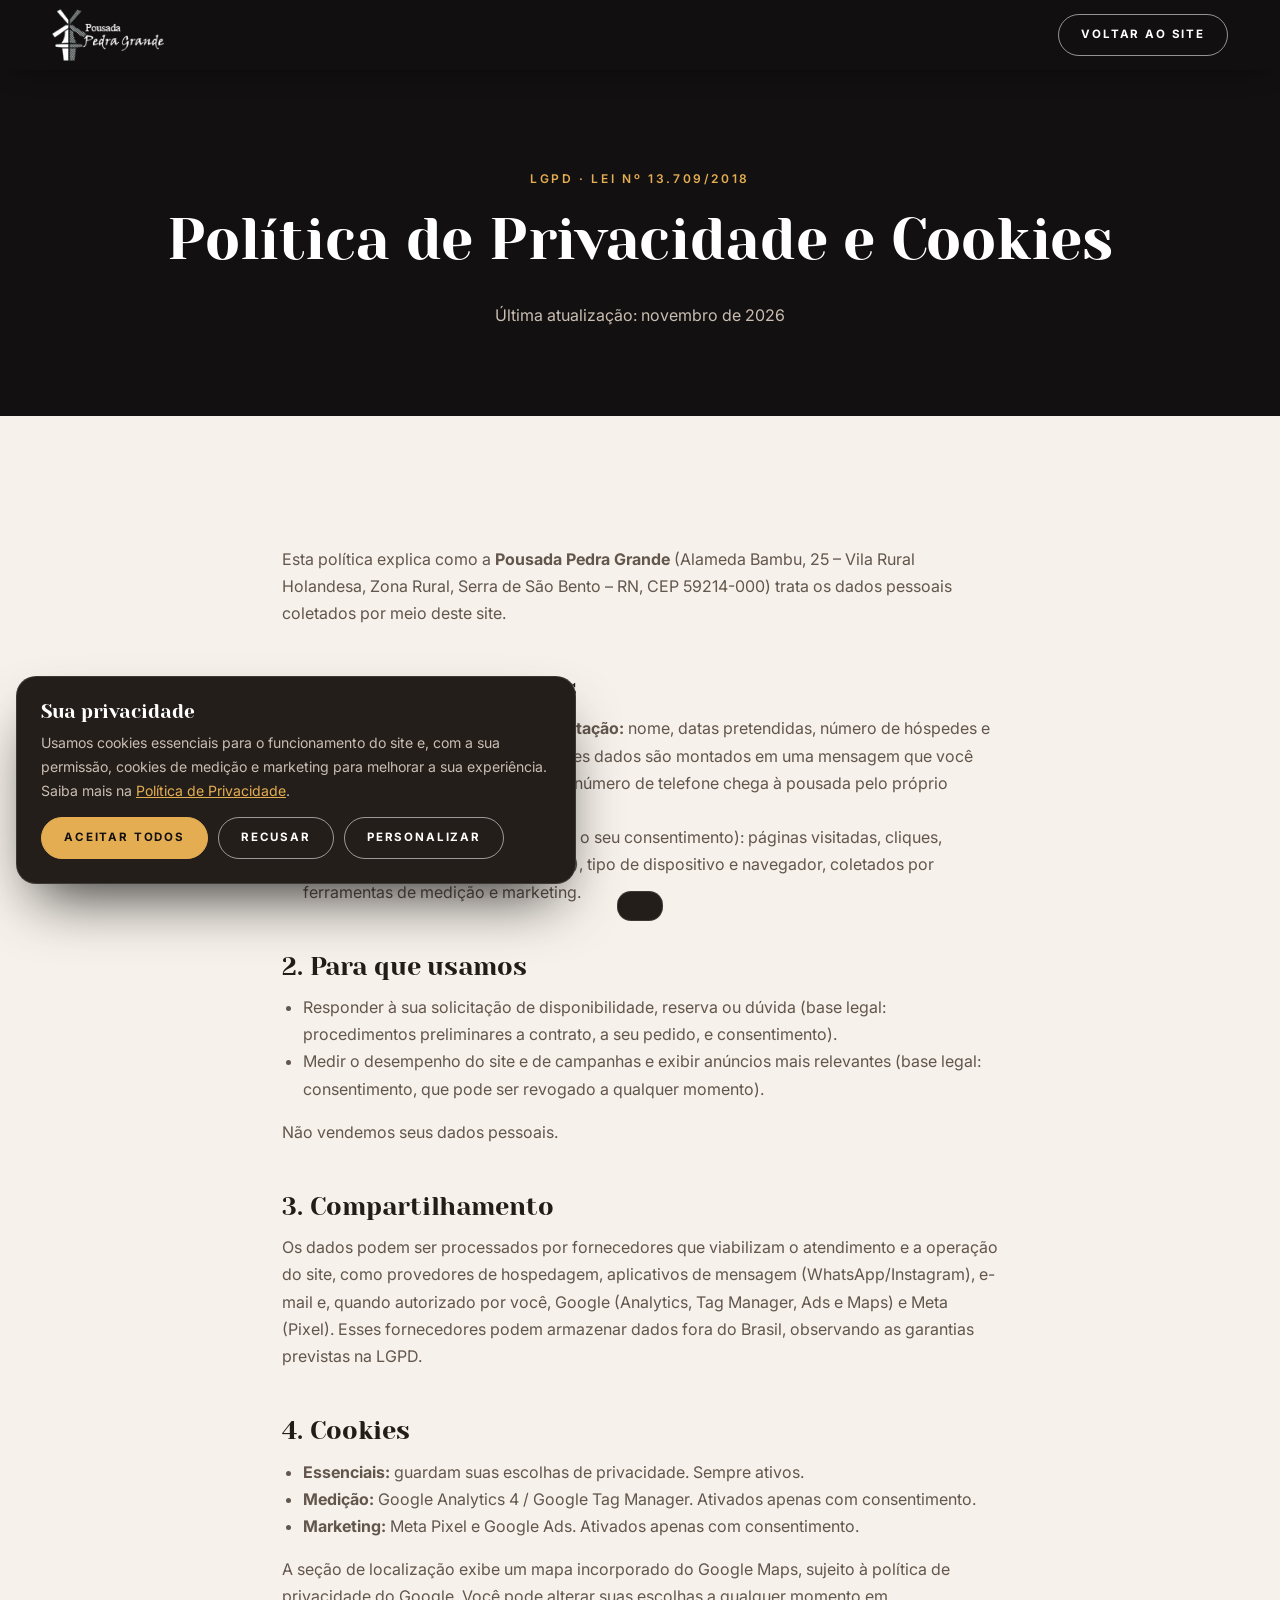
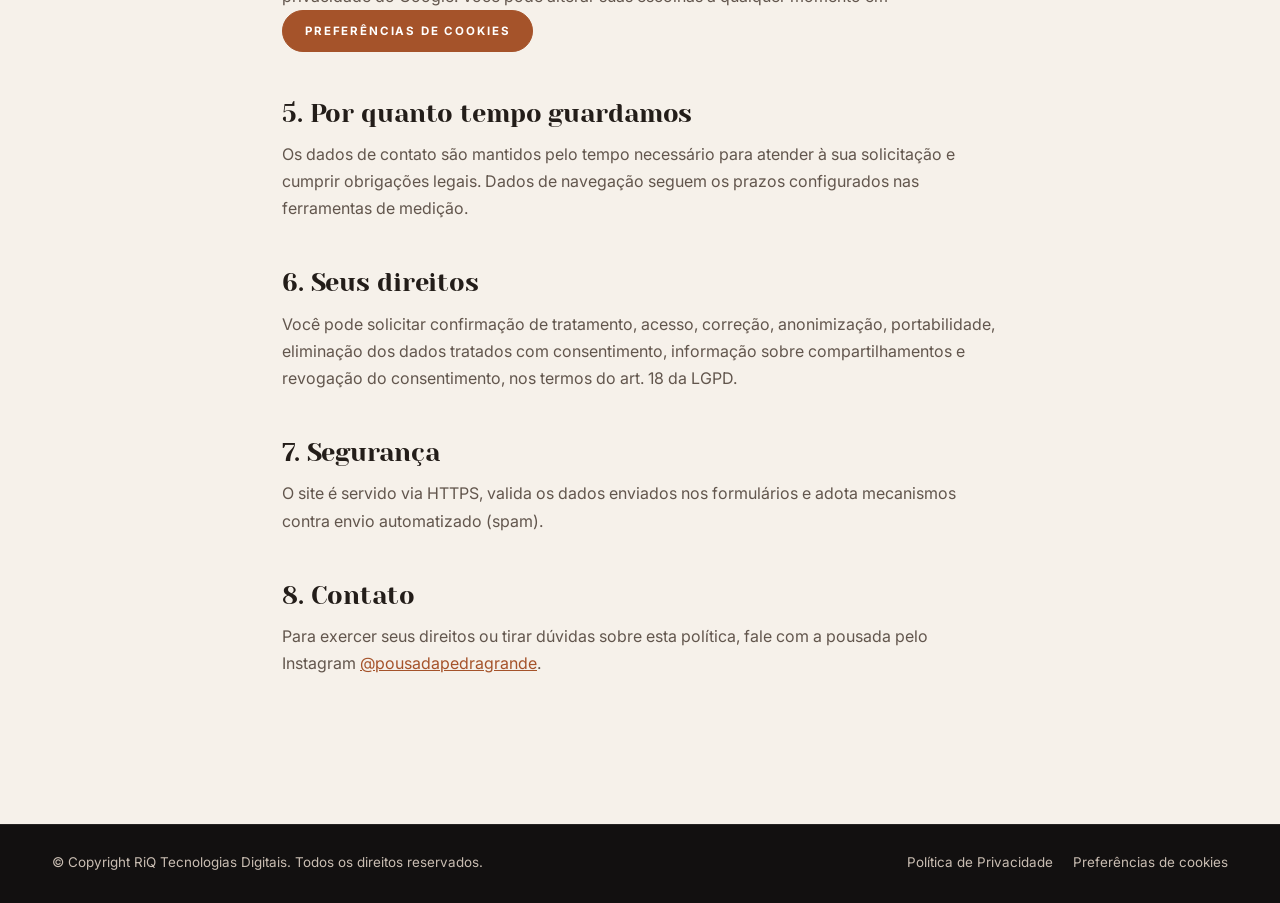
<file: politica-de-privacidade.html>
<!DOCTYPE html>
<html lang="pt-BR">
<head>
  <meta charset="utf-8">
  <meta name="viewport" content="width=device-width, initial-scale=1">
  <meta name="theme-color" content="#121010">
  <link rel="icon" type="image/png" sizes="32x32" href="favicon-32.png">
  <link rel="apple-touch-icon" href="icon-180.png">
  <link rel="preconnect" href="https://fonts.googleapis.com">
  <link rel="preconnect" href="https://fonts.gstatic.com" crossorigin>
  <link rel="stylesheet" href="https://fonts.googleapis.com/css2?family=Inter:wght@400;500;600;700&family=Yeseva+One&display=swap">
  <link rel="stylesheet" href="assets/css/style.css">
  <script>
    window.dataLayer = window.dataLayer || [];
    function gtag(){dataLayer.push(arguments);}
    gtag('consent', 'default', { ad_storage: 'denied', ad_user_data: 'denied', ad_personalization: 'denied', analytics_storage: 'denied', functionality_storage: 'granted', security_storage: 'granted', wait_for_update: 500 });
  </script>
  <script src="assets/js/config.js"></script>
  <title>Política de Privacidade e Cookies | Pousada Pedra Grande</title>
  <meta name="description" content="Saiba como a Pousada Pedra Grande trata os dados pessoais enviados pelo site e como gerenciar os cookies, em conformidade com a LGPD.">
  <link rel="canonical" href="https://pousadapedragrandern.com.br/politica-de-privacidade.html">
</head>
<body>
  <a class="skip-link" href="#conteudo">Pular para o conteúdo</a>
  <header class="site-header is-scrolled">
    <div class="container header-inner">
      <a class="brand" href="index.html"><img src="assets/img/logo-moinho.png" width="134" height="63" alt="Pousada Pedra Grande"></a>
      <a class="btn btn-line btn-sm" href="index.html" style="display:inline-flex">Voltar ao site</a>
    </div>
  </header>
  <main id="conteudo">
    <div class="page-hero">
      <div class="container">
        <span class="subtitle" style="color:var(--amber)">LGPD · Lei nº 13.709/2018</span>
        <h1 class="title-lg">Política de Privacidade e Cookies</h1>
        <p class="text-soft">Última atualização: novembro de 2026</p>
      </div>
    </div>
    <section class="section-light">
      <div class="container prose">
        <p>Esta política explica como a <strong>Pousada Pedra Grande</strong> (Alameda Bambu, 25 – Vila Rural Holandesa, Zona Rural, Serra de São Bento – RN, CEP 59214-000) trata os dados pessoais coletados por meio deste site.</p>

        <h2>1. Dados que coletamos</h2>
        <ul>
          <li><strong>Formulário de contato e barra de cotação:</strong> nome, datas pretendidas, número de hóspedes e a mensagem que você escrever. Esses dados são montados em uma mensagem que você mesmo envia pelo WhatsApp; o seu número de telefone chega à pousada pelo próprio WhatsApp.</li>
          <li><strong>Dados de navegação</strong> (somente com o seu consentimento): páginas visitadas, cliques, origem do acesso (parâmetros UTM), tipo de dispositivo e navegador, coletados por ferramentas de medição e marketing.</li>
        </ul>

        <h2>2. Para que usamos</h2>
        <ul>
          <li>Responder à sua solicitação de disponibilidade, reserva ou dúvida (base legal: procedimentos preliminares a contrato, a seu pedido, e consentimento).</li>
          <li>Medir o desempenho do site e de campanhas e exibir anúncios mais relevantes (base legal: consentimento, que pode ser revogado a qualquer momento).</li>
        </ul>
        <p>Não vendemos seus dados pessoais.</p>

        <h2>3. Compartilhamento</h2>
        <p>Os dados podem ser processados por fornecedores que viabilizam o atendimento e a operação do site, como provedores de hospedagem, aplicativos de mensagem (WhatsApp/Instagram), e-mail e, quando autorizado por você, Google (Analytics, Tag Manager, Ads e Maps) e Meta (Pixel). Esses fornecedores podem armazenar dados fora do Brasil, observando as garantias previstas na LGPD.</p>

        <h2>4. Cookies</h2>
        <ul>
          <li><strong>Essenciais:</strong> guardam suas escolhas de privacidade. Sempre ativos.</li>
          <li><strong>Medição:</strong> Google Analytics 4 / Google Tag Manager. Ativados apenas com consentimento.</li>
          <li><strong>Marketing:</strong> Meta Pixel e Google Ads. Ativados apenas com consentimento.</li>
        </ul>
        <p>A seção de localização exibe um mapa incorporado do Google Maps, sujeito à política de privacidade do Google. Você pode alterar suas escolhas a qualquer momento em <button type="button" data-open-cookies class="btn btn-sm" style="vertical-align:middle">Preferências de cookies</button></p>

        <h2>5. Por quanto tempo guardamos</h2>
        <p>Os dados de contato são mantidos pelo tempo necessário para atender à sua solicitação e cumprir obrigações legais. Dados de navegação seguem os prazos configurados nas ferramentas de medição.</p>

        <h2>6. Seus direitos</h2>
        <p>Você pode solicitar confirmação de tratamento, acesso, correção, anonimização, portabilidade, eliminação dos dados tratados com consentimento, informação sobre compartilhamentos e revogação do consentimento, nos termos do art. 18 da LGPD.</p>

        <h2>7. Segurança</h2>
        <p>O site é servido via HTTPS, valida os dados enviados nos formulários e adota mecanismos contra envio automatizado (spam).</p>

        <h2>8. Contato</h2>
        <p>Para exercer seus direitos ou tirar dúvidas sobre esta política, fale com a pousada pelo Instagram <a href="https://www.instagram.com/pousadapedragrande/" target="_blank" rel="noopener">@pousadapedragrande</a>.</p>
      </div>
    </section>
  </main>
  <footer class="site-footer" style="padding-top:0">
    <div class="subfooter" style="margin-top:0">
      <div class="container">
        <span>© Copyright RiQ Tecnologias Digitais. Todos os direitos reservados.</span>
        <nav aria-label="Links legais">
          <a href="politica-de-privacidade.html">Política de Privacidade</a>
          <button type="button" data-open-cookies>Preferências de cookies</button>
        </nav>
      </div>
    </div>
  </footer>
  <div class="toast" role="status" aria-live="polite"></div>

  <!-- Banner de cookies (LGPD) -->
  <div class="cookie" id="cookie" role="dialog" aria-modal="false" aria-labelledby="c-title" hidden>
    <h2 id="c-title">Sua privacidade</h2>
    <p>Usamos cookies essenciais para o funcionamento do site e, com a sua permissão, cookies de medição e marketing para melhorar a sua experiência. Saiba mais na <a href="politica-de-privacidade.html">Política de Privacidade</a>.</p>
    <div class="cookie-prefs">
      <label><input type="checkbox" checked disabled> <span>Essenciais<small>Necessários para o site funcionar.</small></span></label>
      <label><input type="checkbox" id="c-analytics"> <span>Medição<small>Google Analytics 4 / Tag Manager, para entender o uso do site.</small></span></label>
      <label><input type="checkbox" id="c-marketing"> <span>Marketing<small>Meta Pixel e Google Ads, para anúncios mais relevantes.</small></span></label>
    </div>
    <div class="cookie-actions">
      <button class="btn btn-amber btn-sm" type="button" data-cookie="all">Aceitar todos</button>
      <button class="btn btn-line btn-sm" type="button" data-cookie="none">Recusar</button>
      <button class="btn btn-line btn-sm" type="button" data-cookie="prefs">Personalizar</button>
      <button class="btn btn-line btn-sm" type="button" data-cookie="save" hidden>Salvar escolhas</button>
    </div>
  </div>

  <script src="assets/js/consent.js" defer></script>
</body>
</html>
</file>
<file: assets/css/style.css>
/* =========================================================
   Pousada Pedra Grande — estilos
   Estrutura visual inspirada no template Almaris (Safari Resort)
   Desenvolvido por RiQ Tecnologias Digitais
   ========================================================= */

:root {
  --night: #121010;
  --night-2: #1b1714;
  --night-3: #241e1a;
  --wood: #a5532a;          /* madeira / terracota — cor principal */
  --wood-deep: #7c3d1f;
  --wood-rgb: 165, 83, 42;
  --amber: #e5ad52;         /* brilho das luminárias — destaque */
  --stone: #cbaa93;         /* pedra */
  --sand: #f6f1ea;
  --sand-2: #ece3d7;
  --ink: #231d19;
  --muted: #62564d;
  --muted-light: #c9bdb2;
  --white: #fff;

  --title-font: "Yeseva One", Georgia, "Times New Roman", serif;
  --body-font: "Inter", system-ui, -apple-system, "Segoe UI", Roboto, Arial, sans-serif;

  --radius: 30px;
  --ease: cubic-bezier(.22, .61, .36, 1);
  --ease-out: cubic-bezier(.16, 1, .3, 1);
  --container: 1240px;
  --header-h: 84px;
}

*, *::before, *::after { box-sizing: border-box; }
html { scroll-behavior: smooth; -webkit-text-size-adjust: 100%; }
body {
  margin: 0;
  font-family: var(--body-font);
  font-size: 1rem;
  line-height: 1.7;
  color: var(--ink);
  background: var(--night);
  -webkit-font-smoothing: antialiased;
  text-rendering: optimizeLegibility;
}
img, svg { display: block; max-width: 100%; }
img { height: auto; }
a { color: inherit; text-decoration: none; }
button, input, select, textarea { font: inherit; color: inherit; }
h1, h2, h3, h4, h5 {
  font-family: var(--title-font);
  font-weight: 400;
  line-height: 1.15;
  margin: 0 0 .5em;
  letter-spacing: -.005em;
}
p { margin: 0 0 1em; }
ul { margin: 0; padding: 0; list-style: none; }

[hidden] { display: none !important; }
.sr-only {
  position: absolute !important; width: 1px; height: 1px; padding: 0; margin: -1px;
  overflow: hidden; clip: rect(0 0 0 0); white-space: nowrap; border: 0;
}
.skip-link {
  position: fixed; top: -100px; left: 16px; z-index: 9999;
  background: var(--amber); color: var(--night); padding: 12px 20px; border-radius: 8px; font-weight: 600;
  transition: top .2s;
}
.skip-link:focus { top: 16px; }

:focus-visible { outline: 3px solid var(--amber); outline-offset: 3px; border-radius: 4px; }

.container { width: 100%; max-width: var(--container); margin: 0 auto; padding: 0 20px; }
@media (min-width: 768px) { .container { padding: 0 32px; } }

section { position: relative; padding: 96px 0; }
@media (min-width: 992px) { section { padding: 130px 0; } }

.section-dark { background: var(--night); color: var(--white); }
.section-dark-2 { background: var(--night-2); color: var(--white); }
.section-light { background: var(--sand); color: var(--ink); }
.section-wood { background: var(--wood-deep); color: var(--white); }

.subtitle {
  display: inline-block;
  font-family: var(--body-font);
  font-size: .75rem;
  font-weight: 600;
  letter-spacing: .22em;
  text-transform: uppercase;
  margin-bottom: 18px;
}
.section-dark .subtitle, .section-dark-2 .subtitle { color: var(--amber); }
.section-light .subtitle { color: var(--wood); }
.section-wood .subtitle { color: #f6d9a4; }

.title-xl { font-size: clamp(2.6rem, 6.4vw, 5.25rem); }
.title-lg { font-size: clamp(2.1rem, 4.6vw, 3.6rem); }
.title-md { font-size: clamp(1.5rem, 2.6vw, 2rem); }
.lead { font-size: clamp(1.02rem, 1.3vw, 1.15rem); }
.text-soft { color: var(--muted-light); }
.section-light .text-soft { color: var(--muted); }
.center { text-align: center; }
.mx-auto { margin-left: auto; margin-right: auto; }

/* ---------- Botões ---------- */
.btn {
  --bg: var(--wood);
  --fg: var(--white);
  position: relative;
  display: inline-flex; align-items: center; justify-content: center; gap: 10px;
  min-height: 50px;
  padding: 0 30px;
  border-radius: var(--radius);
  border: 1.5px solid var(--bg);
  background: var(--bg);
  color: var(--fg);
  font-size: .78rem; font-weight: 700; letter-spacing: .16em; text-transform: uppercase;
  cursor: pointer;
  overflow: hidden;
  isolation: isolate;
  transition: transform .35s var(--ease-out), box-shadow .35s var(--ease-out), background-color .3s, color .3s, border-color .3s;
  white-space: nowrap;
}
.btn::before { /* brilho que atravessa o botão */
  content: ""; position: absolute; inset: 0; z-index: -1;
  background: linear-gradient(110deg, transparent 30%, rgba(255,255,255,.28) 50%, transparent 70%);
  transform: translateX(-120%);
  transition: transform .8s var(--ease-out);
}
.btn:hover { transform: translateY(-2px); box-shadow: 0 14px 30px -12px rgba(var(--wood-rgb), .75); }
.btn:hover::before { transform: translateX(120%); }
.btn:active { transform: translateY(0) scale(.98); }
.btn svg { width: 18px; height: 18px; flex: none; transition: transform .35s var(--ease-out); }
.btn:hover svg.arrow { transform: translateX(4px); }

.btn-line { --bg: transparent; --fg: var(--white); border-color: rgba(255,255,255,.55); }
.btn-line:hover { background: var(--white); color: var(--night); border-color: var(--white); box-shadow: 0 14px 30px -14px rgba(0,0,0,.6); }
.section-light .btn-line { --fg: var(--ink); border-color: rgba(35,29,25,.35); }
.section-light .btn-line:hover { background: var(--ink); color: var(--white); }
.btn-amber { --bg: var(--amber); --fg: var(--night); }
.btn-amber:hover { box-shadow: 0 14px 30px -12px rgba(229,173,82,.7); }
.btn-sm { min-height: 42px; padding: 0 22px; font-size: .72rem; }
.btn-block { width: 100%; }

.btn-pulse { animation: pulse 2.8s var(--ease) infinite; }
@keyframes pulse {
  0%, 100% { box-shadow: 0 0 0 0 rgba(229,173,82,.55); }
  60% { box-shadow: 0 0 0 14px rgba(229,173,82,0); }
}

.link-arrow {
  display: inline-flex; align-items: center; gap: 8px; font-weight: 600; font-size: .9rem;
  background: linear-gradient(currentColor, currentColor) 0 100% / 0 1px no-repeat;
  transition: background-size .4s var(--ease-out);
}
.link-arrow:hover { background-size: 100% 1px; }

/* ---------- Header ---------- */
.scroll-progress {
  position: fixed; top: 0; left: 0; height: 3px; width: 100%; z-index: 1200;
  background: linear-gradient(90deg, var(--wood), var(--amber));
  transform-origin: 0 50%; transform: scaleX(0);
}
.site-header {
  position: fixed; inset: 0 0 auto 0; z-index: 1100;
  height: var(--header-h);
  color: var(--white);
  transition: background-color .4s, height .4s var(--ease), box-shadow .4s, backdrop-filter .4s;
}
.site-header.is-scrolled {
  --header-h: 70px;
  background: rgba(18, 16, 16, .86);
  backdrop-filter: blur(14px) saturate(1.2);
  -webkit-backdrop-filter: blur(14px) saturate(1.2);
  box-shadow: 0 10px 30px -18px rgba(0,0,0,.8);
}
.header-inner { height: 100%; display: flex; align-items: center; justify-content: space-between; gap: 24px; }
.brand { display: flex; align-items: center; gap: 12px; flex: none; }
.brand img { width: 134px; height: auto; transition: width .4s var(--ease); }
.is-scrolled .brand img { width: 112px; }
.brand-text { display: flex; flex-direction: column; line-height: 1.05; }
.brand-text strong { font-family: var(--title-font); font-weight: 400; font-size: 1.22rem; letter-spacing: .01em; }
.brand-text span { font-size: .6rem; letter-spacing: .3em; text-transform: uppercase; color: var(--muted-light); margin-top: 4px; }

.main-nav ul { display: flex; gap: 6px; }
.main-nav a {
  position: relative; display: block; padding: 10px 12px; white-space: nowrap;
  font-size: .9rem; font-weight: 500; color: rgba(255,255,255,.88);
  transition: color .3s;
}
.main-nav a::after {
  content: ""; position: absolute; left: 12px; right: 12px; bottom: 4px; height: 1.5px;
  background: var(--amber); transform: scaleX(0); transform-origin: right; transition: transform .45s var(--ease-out);
}
.main-nav a:hover, .main-nav a.is-active { color: var(--white); }
.main-nav a:hover::after, .main-nav a.is-active::after { transform: scaleX(1); transform-origin: left; }
.header-cta { display: flex; align-items: center; gap: 12px; }

.menu-toggle {
  display: none; width: 46px; height: 46px; border-radius: 50%;
  border: 1px solid rgba(255,255,255,.35); background: transparent; cursor: pointer; position: relative;
}
.menu-toggle span, .menu-toggle span::before, .menu-toggle span::after {
  position: absolute; left: 50%; top: 50%; width: 18px; height: 1.6px; background: var(--white);
  transform: translate(-50%, -50%); transition: transform .35s var(--ease), opacity .2s; content: "";
}
.menu-toggle span::before { transform: translate(-50%, -7px); }
.menu-toggle span::after { transform: translate(-50%, 5px); }
.menu-open .menu-toggle span { background: transparent; }
.menu-open .menu-toggle span::before { transform: translate(-50%, -1px) rotate(45deg); }
.menu-open .menu-toggle span::after { transform: translate(-50%, -1px) rotate(-45deg); }

@media (max-width: 1100px) {
  .menu-toggle { display: inline-block; }
  .header-cta .btn { display: none; }
  .main-nav {
    position: fixed; inset: 0; z-index: -1;
    background: rgba(18,16,16,.97);
    display: flex; align-items: center; justify-content: center;
    opacity: 0; visibility: hidden; transition: opacity .4s var(--ease), visibility .4s;
  }
  .main-nav ul { flex-direction: column; align-items: center; gap: 4px; }
  .main-nav a { font-family: var(--title-font); font-size: 1.7rem; padding: 8px 16px; opacity: 0; transform: translateY(16px); transition: opacity .5s var(--ease-out), transform .5s var(--ease-out), color .3s; }
  .main-nav a::after { display: none; }
  .menu-open .main-nav { opacity: 1; visibility: visible; }
  .menu-open .main-nav a { opacity: 1; transform: none; }
  .menu-open .main-nav li:nth-child(2) a { transition-delay: .04s; }
  .menu-open .main-nav li:nth-child(3) a { transition-delay: .08s; }
  .menu-open .main-nav li:nth-child(4) a { transition-delay: .12s; }
  .menu-open .main-nav li:nth-child(5) a { transition-delay: .16s; }
  .menu-open .main-nav li:nth-child(6) a { transition-delay: .2s; }
  .menu-open .main-nav li:nth-child(7) a { transition-delay: .24s; }
  .menu-open .main-nav li:nth-child(8) a { transition-delay: .28s; }
  .main-nav .mobile-only { display: block; margin-top: 18px; }
}
.main-nav .mobile-only { display: none; }
@media (max-width: 480px) {
  .brand-text strong { font-size: 1.02rem; }
  .brand img { width: 112px; }
  .brand-text span { letter-spacing: .2em; }
}

/* ---------- Hero / Slider ---------- */
.hero {
  position: relative; padding: 0;
  height: 100vh; height: 100svh; min-height: 620px; max-height: 1100px;
  overflow: hidden; background: var(--night); color: var(--white);
}
.slide {
  position: absolute; inset: 0;
  opacity: 0; visibility: hidden;
  transition: opacity 1.2s var(--ease), visibility 1.2s;
}
.slide.is-active { opacity: 1; visibility: visible; z-index: 1; }
.slide-media { position: absolute; inset: 0; overflow: hidden; }
.slide-media img {
  width: 100%; height: 100%; object-fit: cover;
  transform: scale(1.14);
  transition: transform 9s linear;
  will-change: transform;
}
.slide.is-active .slide-media img { transform: scale(1.02); }
.slide-media::after {
  content: ""; position: absolute; inset: 0;
  background:
    radial-gradient(ellipse at 50% 55%, rgba(18,16,16,.15), rgba(18,16,16,.55) 70%),
    linear-gradient(180deg, rgba(18,16,16,.55) 0%, rgba(18,16,16,.15) 35%, rgba(18,16,16,.75) 100%);
}
.slide-caption {
  position: relative; z-index: 2; height: 100%;
  display: flex; flex-direction: column; align-items: center; justify-content: center; text-align: center;
  padding: calc(var(--header-h) + 20px) 0 110px;
}
.slide-eyebrow {
  display: inline-flex; align-items: center; gap: 12px;
  font-size: .74rem; letter-spacing: .26em; text-transform: uppercase; font-weight: 600; color: #f3d8a8;
  margin-bottom: 22px;
}
.slide-eyebrow::before, .slide-eyebrow::after { content: ""; width: 34px; height: 1px; background: currentColor; opacity: .7; }
.slide-title {
  font-family: var(--title-font);
  font-size: clamp(2.7rem, 9vw, 8.4rem);
  line-height: 1; margin: 0 0 26px;
  text-shadow: 0 8px 40px rgba(0,0,0,.35);
}
.slide-teaser { max-width: 640px; margin: 0 auto 34px; font-size: clamp(1rem, 1.4vw, 1.12rem); color: rgba(255,255,255,.9); }
.slide-actions { display: flex; flex-wrap: wrap; gap: 14px; justify-content: center; }

.slider-ui {
  position: absolute; z-index: 5; left: 0; right: 0; bottom: 34px;
}
.slider-ui .container { display: flex; align-items: center; justify-content: space-between; gap: 20px; }
.slider-count { font-family: var(--title-font); font-size: 1.05rem; letter-spacing: .08em; min-width: 64px; }
.slider-count b { font-weight: 400; font-size: 1.5rem; color: var(--amber); }
.slider-bar { flex: 1; max-width: 340px; height: 2px; background: rgba(255,255,255,.22); position: relative; overflow: hidden; border-radius: 2px; }
.slider-bar i { position: absolute; inset: 0; background: var(--amber); transform-origin: 0 50%; transform: scaleX(0); }
.slider-arrows { display: flex; gap: 10px; }
.slider-arrow {
  width: 50px; height: 50px; border-radius: 50%;
  border: 1px solid rgba(255,255,255,.4); background: rgba(18,16,16,.2);
  color: var(--white); cursor: pointer; display: grid; place-items: center;
  transition: background .3s, border-color .3s, transform .3s var(--ease-out);
}
.slider-arrow:hover { background: var(--white); color: var(--night); transform: scale(1.06); }
.slider-arrow svg { width: 20px; height: 20px; }
.scroll-cue {
  position: absolute; z-index: 5; left: 50%; bottom: 30px; transform: translateX(-50%);
  width: 26px; height: 42px; border: 1.5px solid rgba(255,255,255,.55); border-radius: 20px;
}
.scroll-cue::after {
  content: ""; position: absolute; left: 50%; top: 8px; width: 3px; height: 8px; border-radius: 3px; background: var(--white);
  transform: translateX(-50%); animation: cue 2s var(--ease) infinite;
}
@keyframes cue { 0% { opacity: 0; transform: translate(-50%, 0); } 30% { opacity: 1; } 100% { opacity: 0; transform: translate(-50%, 14px); } }
@media (max-width: 767px) {
  .scroll-cue { display: none; }
  .slider-bar { max-width: none; }
  .slide-caption { padding-bottom: 120px; }
}

/* ---------- Boas-vindas ---------- */
.welcome { overflow: hidden; }
.welcome-grid { display: grid; gap: 40px; position: relative; z-index: 2; }
@media (min-width: 992px) { .welcome-grid { grid-template-columns: 7fr 5fr; align-items: center; } }
.welcome-art {
  position: absolute; z-index: 1; right: -60px; top: 50%; transform: translateY(-50%);
  width: min(46vw, 560px); opacity: .9; pointer-events: none;
}
@media (max-width: 991px) { .welcome-art { position: relative; right: auto; top: auto; transform: none; width: 280px; margin: 0 auto -10px; opacity: .8; } }
.windmill-blades { transform-origin: 200px 150px; animation: spin 26s linear infinite; }
@keyframes spin { to { transform: rotate(360deg); } }
.windmill-glow { animation: glow 4s ease-in-out infinite; }
@keyframes glow { 0%, 100% { opacity: .55; } 50% { opacity: 1; } }

.facts { display: grid; grid-template-columns: repeat(3, 1fr); gap: 1px; background: rgba(255,255,255,.1); margin-top: 46px; border-radius: 18px; overflow: hidden; max-width: 680px; }
.fact { background: var(--night); padding: 22px 18px; }
.fact strong { display: block; font-family: var(--title-font); font-weight: 400; font-size: clamp(1.6rem, 3vw, 2.3rem); color: var(--amber); line-height: 1.1; }
.fact > span { font-size: .82rem; color: var(--muted-light); line-height: 1.4; display: block; margin-top: 6px; }
@media (max-width: 520px) { .facts { grid-template-columns: 1fr; } .fact { display: flex; align-items: baseline; gap: 14px; } .fact > span { margin: 0; } }

/* ---------- Experiências ---------- */
.experiences { overflow: hidden; }
.experiences::before { /* textura de pedra sutil */
  content: ""; position: absolute; inset: 0; opacity: .08; pointer-events: none;
  background-image: radial-gradient(circle at 20% 30%, #fff 1px, transparent 1.5px), radial-gradient(circle at 70% 60%, #fff 1px, transparent 1.5px);
  background-size: 34px 34px, 46px 46px;
}
/* ---------- Avaliações (faixa com imagem) ---------- */
.rating-band { overflow: hidden; padding: 120px 0; }
@media (min-width: 992px) { .rating-band { padding: 170px 0; } }
.parallax-bg { position: absolute; inset: -18% 0; z-index: 0; }
.parallax-bg img { width: 100%; height: 100%; object-fit: cover; }
.rating-band::after {
  content: ""; position: absolute; inset: 0; z-index: 1;
  background: linear-gradient(90deg, rgba(18,16,16,.92) 0%, rgba(18,16,16,.72) 50%, rgba(18,16,16,.35) 100%);
}
.rating-band .container { position: relative; z-index: 2; }
.rating-grid { display: grid; gap: 50px; align-items: end; }
@media (min-width: 992px) { .rating-grid { grid-template-columns: 5fr 6fr; } }
.score { display: flex; align-items: center; gap: 22px; margin-bottom: 26px; }
.score-ring { position: relative; width: 132px; height: 132px; flex: none; }
.score-ring svg { width: 100%; height: 100%; transform: rotate(-90deg); }
.score-ring .track { stroke: rgba(255,255,255,.14); }
.score-ring .bar { stroke: var(--amber); stroke-linecap: round; stroke-dasharray: 339.3; stroke-dashoffset: 339.3; transition: stroke-dashoffset 2s var(--ease-out); }
.score-ring.is-in .bar { stroke-dashoffset: calc(339.3 * (1 - var(--p))); }
.score-ring b { position: absolute; inset: 0; display: grid; place-items: center; font-family: var(--title-font); font-weight: 400; font-size: 2.4rem; }
.score-meta strong { display: block; font-family: var(--title-font); font-weight: 400; font-size: 1.7rem; }
.score-meta span { font-size: .85rem; color: var(--muted-light); }
.stars { display: inline-flex; gap: 3px; color: var(--amber); margin-bottom: 6px; }
.stars svg { width: 16px; height: 16px; }

.bars { display: grid; gap: 20px; background: rgba(18,16,16,.55); border: 1px solid rgba(255,255,255,.12); border-radius: 18px; padding: 30px; backdrop-filter: blur(6px); }
.bars h3 { font-size: 1.25rem; margin-bottom: 4px; }
.bar-row { display: grid; grid-template-columns: 1fr auto; gap: 8px 16px; font-size: .92rem; }
.bar-row b { font-weight: 600; color: var(--amber); }
.bar-track { grid-column: 1 / -1; height: 6px; border-radius: 6px; background: rgba(255,255,255,.12); overflow: hidden; }
.bar-track i { display: block; height: 100%; width: calc(var(--v) * 10%); border-radius: inherit; background: linear-gradient(90deg, var(--wood), var(--amber)); transform-origin: 0 50%; transform: scaleX(0); transition: transform 1.6s var(--ease-out); }
.bars.is-in .bar-track i { transform: scaleX(1); }
.bars.is-in .bar-row:nth-of-type(2) i { transition-delay: .12s; }
.bars.is-in .bar-row:nth-of-type(3) i { transition-delay: .24s; }
.bars.is-in .bar-row:nth-of-type(4) i { transition-delay: .36s; }
.source-note { font-size: .74rem; color: var(--muted-light); margin: 6px 0 0; }

/* ---------- Acomodações ---------- */
.rooms-grid { display: grid; gap: 46px; margin-top: 60px; align-items: center; }
@media (min-width: 992px) { .rooms-grid { grid-template-columns: 7fr 5fr; gap: 64px; } }
.room-visual { position: relative; border-radius: 6px; overflow: hidden; aspect-ratio: 4 / 3; display: block; }
.room-visual img { width: 100%; height: 100%; object-fit: cover; transition: transform 1.4s var(--ease-out); }
.room-visual .room-hover {
  position: absolute; inset: 0; z-index: 3; display: grid; place-items: center; text-align: center;
  background: rgba(var(--wood-rgb), .88); opacity: 0; transition: opacity .5s var(--ease);
}
.room-visual .room-hover > div { transform: translateY(30px); transition: transform .6s var(--ease-out); }
.room-visual:hover .room-hover, .room-visual:focus-visible .room-hover { opacity: 1; }
.room-visual:hover .room-hover > div, .room-visual:focus-visible .room-hover > div { transform: none; }
.room-visual:hover img { transform: scale(1.06); }
.room-label {
  position: absolute; z-index: 2; left: 0; right: 0; bottom: 0; padding: 70px 24px 22px; text-align: center;
  background: linear-gradient(0deg, rgba(18,16,16,.85), transparent);
  transition: opacity .4s;
}
.room-visual:hover .room-label { opacity: 0; }
.room-label h3 { font-size: 1.9rem; margin: 0; }
.room-label span { font-size: .85rem; color: rgba(255,255,255,.85); }
.room-hover h3 { font-size: 2.2rem; margin-bottom: 18px; }
.badge {
  position: absolute; z-index: 4; top: 18px; left: 18px;
  background: var(--amber); color: var(--night); font-size: .7rem; font-weight: 700; letter-spacing: .14em; text-transform: uppercase;
  padding: 7px 14px; border-radius: 30px;
}
.amenities { display: grid; grid-template-columns: 1fr 1fr; gap: 22px 20px; margin: 30px 0 34px; }
@media (max-width: 420px) { .amenities { grid-template-columns: 1fr; } }
.amenity { display: flex; gap: 14px; align-items: flex-start; font-size: .94rem; line-height: 1.45; }
.amenity .ico { flex: none; width: 44px; height: 44px; border-radius: 50%; display: grid; place-items: center; border: 1px solid rgba(229,173,82,.4); color: var(--amber); transition: background .35s, color .35s, transform .5s var(--ease-out); }
.amenity:hover .ico { background: var(--amber); color: var(--night); transform: rotate(-8deg) scale(1.06); }
.amenity .ico svg { width: 20px; height: 20px; }
.amenity small { display: block; color: var(--muted-light); font-size: .8rem; margin-top: 2px; }
.times { display: flex; gap: 12px; flex-wrap: wrap; margin-bottom: 30px; }
.time-chip { border: 1px solid rgba(255,255,255,.18); border-radius: 14px; padding: 12px 18px; font-size: .82rem; color: var(--muted-light); }
.time-chip b { display: block; font-family: var(--title-font); font-weight: 400; font-size: 1.4rem; color: var(--white); line-height: 1.2; }
.btn-row { display: flex; flex-wrap: wrap; gap: 14px; }

/* ---------- Barra de reserva ---------- */
.booking { background: var(--night-2); color: var(--white); padding: 0; position: relative; z-index: 5; }
.booking-inner {
  display: grid; gap: 20px; padding: 36px 0;
  border-top: 1px solid rgba(255,255,255,.08); border-bottom: 1px solid rgba(255,255,255,.08);
}
@media (min-width: 992px) { .booking-inner { grid-template-columns: 1fr 1.2fr 1fr 1fr .8fr .8fr auto; align-items: end; gap: 22px; } }
.booking h2 { font-size: 1.6rem; margin: 0; align-self: center; }
.booking h2 small { display: block; font-family: var(--body-font); font-size: .78rem; color: var(--muted-light); margin-top: 6px; letter-spacing: .02em; }
.field { display: flex; flex-direction: column; gap: 8px; }
.field label, .field .lbl { font-size: .74rem; font-weight: 600; letter-spacing: .16em; text-transform: uppercase; color: var(--muted-light); }
.booking input[type="date"], .booking input[type="text"] {
  background: transparent; border: 0; border-bottom: 1px solid rgba(255,255,255,.3); color: var(--white);
  padding: 8px 2px; font-size: 1.05rem; min-height: 44px; color-scheme: dark; transition: border-color .3s;
}
.booking input:focus { border-color: var(--amber); outline: none; }
.stepper { display: flex; align-items: center; gap: 12px; min-height: 44px; }
.stepper button {
  width: 36px; height: 36px; border-radius: 50%; border: 0; background: var(--wood); color: var(--white); cursor: pointer;
  font-size: 1.15rem; line-height: 1; display: grid; place-items: center; transition: transform .25s var(--ease-out), background .3s;
}
.stepper button:hover { background: var(--amber); color: var(--night); transform: scale(1.1); }
.stepper output { min-width: 26px; text-align: center; font-size: 1.15rem; font-weight: 600; }
@media (max-width: 991px) { .booking-grid-2 { display: grid; grid-template-columns: 1fr 1fr; gap: 20px; } }
@media (min-width: 992px) { .booking-grid-2 { display: contents; } }

/* ---------- Estrutura ---------- */
.features { display: grid; gap: 46px 40px; margin-top: 64px; }
@media (min-width: 640px) { .features { grid-template-columns: 1fr 1fr; } }
@media (min-width: 992px) { .features { grid-template-columns: repeat(3, 1fr); gap: 56px 50px; } }
.feature { display: flex; gap: 20px; }
.feature .ico {
  flex: none; width: 60px; height: 60px; border-radius: 18px; display: grid; place-items: center;
  background: var(--white); color: var(--wood); box-shadow: 0 14px 30px -18px rgba(124,61,31,.5);
  transition: transform .5s var(--ease-out), background .35s, color .35s;
}
.feature .ico svg { width: 28px; height: 28px; }
.feature:hover .ico { transform: translateY(-6px) rotate(-6deg); background: var(--wood); color: var(--white); }
.feature h3 { font-size: 1.25rem; margin-bottom: 8px; }
.feature p { color: var(--muted); font-size: .95rem; margin: 0; }

/* ---------- Depoimentos ---------- */
.testimonials { overflow: hidden; text-align: center; }
.testimonials::after { content: ""; position: absolute; inset: 0; z-index: 1; background: rgba(18,16,16,.82); }
.testimonials .container { position: relative; z-index: 3; }
.corner-art { position: absolute; z-index: 2; top: 0; width: min(22vw, 240px); color: rgba(229,173,82,.22); pointer-events: none; }
.corner-art.left { left: 0; }
.corner-art.right { right: 0; transform: scaleX(-1); }
.quote-icon { width: 46px; height: 46px; color: var(--amber); margin: 0 auto 26px; }
.t-viewport { overflow: hidden; max-width: 860px; margin: 0 auto; }
.t-track { display: flex; transition: transform .9s var(--ease-out); }
.t-item { flex: 0 0 100%; padding: 0 10px; }
.t-item blockquote { margin: 0 0 22px; font-family: var(--title-font); font-size: clamp(1.35rem, 2.8vw, 2.05rem); line-height: 1.4; }
.t-item cite { font-style: normal; font-size: .88rem; color: var(--muted-light); letter-spacing: .04em; }
.t-dots { display: flex; justify-content: center; gap: 10px; margin-top: 36px; }
.t-dots button { width: 10px; height: 10px; border-radius: 10px; border: 0; padding: 0; background: rgba(255,255,255,.3); cursor: pointer; transition: width .4s var(--ease-out), background .3s; }
.t-dots button[aria-current="true"] { width: 30px; background: var(--amber); }
.t-dots button::after { content: ""; display: block; margin: -12px; width: 34px; height: 34px; } /* área de toque */

/* ---------- Footer ---------- */
.site-footer { background: var(--night); color: var(--white); padding: 90px 0 0; position: relative; overflow: hidden; }
.footer-grid { display: grid; gap: 40px; text-align: center; align-items: center; }
@media (min-width: 992px) { .footer-grid { grid-template-columns: 1fr auto 1fr; } .footer-grid > :first-child { text-align: left; } .footer-grid > :last-child { text-align: right; } }
.site-footer h2 { font-size: 1.25rem; margin-bottom: 12px; }
.site-footer address { font-style: normal; color: var(--muted-light); font-size: .95rem; }
.footer-logo { display: flex; flex-direction: column; align-items: center; gap: 12px; }
.footer-logo img { width: 134px; }
.footer-logo strong { font-family: var(--title-font); font-weight: 400; font-size: 1.6rem; }
.social-icons { display: flex; gap: 10px; justify-content: center; margin-top: 10px; }
.social-icons a {
  width: 44px; height: 44px; border-radius: 50%; display: grid; place-items: center;
  border: 1px solid rgba(255,255,255,.22); transition: background .3s, color .3s, transform .4s var(--ease-out), border-color .3s;
}
.social-icons a:hover { background: var(--amber); color: var(--night); border-color: var(--amber); transform: translateY(-4px); }
.social-icons svg { width: 18px; height: 18px; }
.footer-links { color: var(--muted-light); font-size: .95rem; display: grid; gap: 6px; }
.footer-links a:hover { color: var(--amber); }
.subfooter { margin-top: 70px; padding: 26px 0 30px; border-top: 1px solid rgba(255,255,255,.08); font-size: .84rem; color: var(--muted-light); }
.subfooter .container { display: flex; flex-wrap: wrap; gap: 10px 26px; justify-content: space-between; align-items: center; }
.subfooter nav { display: flex; gap: 20px; flex-wrap: wrap; }
.subfooter a:hover, .subfooter button:hover { color: var(--amber); }
.subfooter button { background: none; border: 0; padding: 0; color: inherit; cursor: pointer; font-size: inherit; }
@media (max-width: 767px) { .subfooter .container { justify-content: center; text-align: center; } .site-footer { padding-bottom: 72px; } }

/* ---------- Elementos flutuantes ---------- */
.back-to-top {
  position: fixed; right: 20px; bottom: 22px; z-index: 900; width: 48px; height: 48px; border-radius: 50%;
  border: 0; background: var(--wood); color: var(--white); cursor: pointer; display: grid; place-items: center;
  opacity: 0; visibility: hidden; transform: translateY(16px); transition: opacity .4s, transform .4s var(--ease-out), visibility .4s, background .3s;
  box-shadow: 0 12px 26px -12px rgba(0,0,0,.6);
}
.back-to-top.is-visible { opacity: 1; visibility: visible; transform: none; }
.back-to-top:hover { background: var(--amber); color: var(--night); }
.back-to-top svg { width: 20px; height: 20px; }
.mobile-cta {
  position: fixed; left: 12px; right: 12px; bottom: 12px; z-index: 950; display: none;
  transform: translateY(140%); transition: transform .5s var(--ease-out);
}
.mobile-cta .btn { width: 100%; box-shadow: 0 16px 34px -12px rgba(0,0,0,.7); }
.mobile-cta.is-visible { transform: none; }
@media (max-width: 767px) { .mobile-cta { display: block; } .back-to-top { bottom: 80px; } }

.toast {
  position: fixed; left: 50%; bottom: 24px; z-index: 2000; transform: translate(-50%, 150%);
  background: var(--night-3); color: var(--white); padding: 14px 22px; border-radius: 14px; font-size: .92rem;
  border: 1px solid rgba(255,255,255,.12); box-shadow: 0 20px 40px -18px rgba(0,0,0,.8);
  transition: transform .5s var(--ease-out); max-width: calc(100% - 32px);
}
.toast.is-visible { transform: translate(-50%, 0); }

/* ---------- Banner de cookies (LGPD) ---------- */
.cookie {
  position: fixed; left: 16px; right: 16px; bottom: 16px; z-index: 2500; max-width: 560px;
  background: var(--night-3); color: var(--white); border: 1px solid rgba(255,255,255,.12);
  border-radius: 20px; padding: 24px; box-shadow: 0 30px 60px -20px rgba(0,0,0,.8);
  transform: translateY(130%); transition: transform .6s var(--ease-out);
}
.cookie.is-visible { transform: none; }
.cookie h2 { font-size: 1.2rem; margin-bottom: 8px; }
.cookie p { font-size: .88rem; color: var(--muted-light); }
.cookie p a { color: var(--amber); text-decoration: underline; }
.cookie-actions { display: flex; flex-wrap: wrap; gap: 10px; margin-top: 14px; }
.cookie-prefs { display: none; gap: 12px; margin: 14px 0 4px; font-size: .88rem; }
.cookie.show-prefs .cookie-prefs { display: grid; }
.cookie-prefs label { display: flex; gap: 12px; align-items: flex-start; }
.cookie-prefs input { width: 20px; height: 20px; accent-color: var(--amber); margin-top: 2px; flex: none; }
.cookie-prefs small { display: block; color: var(--muted-light); }

/* ---------- Animações de entrada (scroll) ---------- */
.js [data-anim] { opacity: 0; transition: opacity 1s var(--ease-out), transform 1s var(--ease-out), clip-path 1.3s var(--ease-out); will-change: opacity, transform; }
.js [data-anim="up"] { transform: translateY(46px); }
.js [data-anim="left"] { transform: translateX(-50px); }
.js [data-anim="right"] { transform: translateX(50px); }
.js [data-anim="scale"] { transform: scale(.9); }
.js [data-anim].is-in { opacity: 1; transform: none; }
.js [data-anim="clip"] { opacity: 1; }
.js [data-anim="clip"] > * { clip-path: inset(0 0 100% 0); transition: clip-path 1.3s var(--ease-out); }
.js [data-anim="clip"] > * img { transform: scale(1.18); transition: transform 1.6s var(--ease-out); }
.js [data-anim="clip"].is-in > * { clip-path: inset(0 0 0 0); }
.js [data-anim="clip"].is-in > * img { transform: scale(1); }

.split .w { display: inline-block; overflow: hidden; vertical-align: top; padding-bottom: .08em; margin-bottom: -.08em; }
.split .w > span { display: inline-block; transform: translateY(110%); transition: transform 1s var(--ease-out); transition-delay: calc(var(--i) * 55ms); }
.split.is-in .w > span { transform: none; }

@media (prefers-reduced-motion: reduce) {
  .js [data-anim="clip"] > * { clip-path: none; }
  *, *::before, *::after { animation-duration: .001ms !important; animation-iteration-count: 1 !important; transition-duration: .001ms !important; transition-delay: 0s !important; scroll-behavior: auto !important; }
  .js [data-anim] { opacity: 1; transform: none; clip-path: none; }
  .split .w > span { transform: none; }
  .slide-media img { transform: none !important; }
}

/* ---------- Páginas internas (política, 404) ---------- */
.page-hero { background: var(--night); color: var(--white); padding: calc(var(--header-h) + 80px) 0 70px; text-align: center; }
.prose { max-width: 780px; margin: 0 auto; }
.prose h2 { font-size: 1.6rem; margin-top: 1.8em; }
.prose p, .prose li { color: var(--muted); }
.prose ul { list-style: disc; padding-left: 1.3em; margin-bottom: 1em; }
.prose a { color: var(--wood); text-decoration: underline; }
.notfound { min-height: 100vh; display: grid; place-items: center; text-align: center; background: var(--night); color: var(--white); padding: 40px 20px; }
.notfound .big { font-family: var(--title-font); font-size: clamp(6rem, 22vw, 14rem); line-height: 1; color: var(--amber); }

/* trilha animada */
.trail-path { animation: march 2.4s linear infinite; }
@keyframes march { to { stroke-dashoffset: -36; } }

/* evita rolagem horizontal durante as animações */
main, .site-footer { overflow-x: clip; }
@media (max-width: 767px) {
  .js [data-anim="left"], .js [data-anim="right"] { transform: translateY(40px); }
}
@media (max-width: 991px) {
  .welcome-art { margin-bottom: 24px; }
}

/* =========================================================
   AJUSTES v2
   ========================================================= */

/* Boas-vindas: título mais contido */
.welcome-title { font-size: clamp(2rem, 3.6vw, 3.1rem); max-width: 620px; line-height: 1.18; }

/* ---------- Hero: transição de textos (blur + fade suave) ---------- */
.slide-title .line { display: block; }
.slide-title .wd { display: inline-block; white-space: pre; }
.slide .t-anim, .slide .wd {
  opacity: 0; filter: blur(12px); transform: translate3d(0, 22px, 0);
  transition: opacity 1.1s var(--ease-out), filter 1.2s var(--ease-out), transform 1.3s var(--ease-out);
  transition-delay: 0s;
}
.slide .slide-eyebrow.t-anim { letter-spacing: .5em; transition-property: opacity, filter, transform, letter-spacing; }
.slide.is-active .t-anim, .slide.is-active .wd { opacity: 1; filter: blur(0); transform: none; }
.slide.is-active .t-anim { transition-delay: var(--d, 0s); }
.slide.is-active .slide-eyebrow.t-anim { letter-spacing: .26em; }
.slide.is-active .wd { transition-delay: calc(.45s + var(--i) * 90ms); }
.slide.is-leaving .t-anim, .slide.is-leaving .wd {
  opacity: 0; filter: blur(8px); transform: translate3d(0, -14px, 0);
  transition-duration: .7s; transition-timing-function: var(--ease);
  transition-delay: calc(var(--i, 0) * 25ms);
}
.slide.is-leaving { opacity: 1; visibility: visible; transition: opacity 1.3s var(--ease) .35s, visibility 1.3s .35s; }

/* ---------- Experiências: pilha de cartas ---------- */
.exp-layout { display: grid; gap: 56px; align-items: center; }
@media (min-width: 992px) { .exp-layout { grid-template-columns: 5fr 6fr; gap: 80px; } }
.exp-info .title-lg { margin-bottom: 34px; }
.exp-details { display: grid; min-height: 200px; }
.exp-detail { grid-area: 1 / 1; opacity: 0; visibility: hidden; filter: blur(8px); transform: translateY(16px); transition: opacity .7s var(--ease-out), filter .8s var(--ease-out), transform .8s var(--ease-out), visibility .8s; }
.exp-detail.is-active { opacity: 1; visibility: visible; filter: none; transform: none; transition-delay: .15s; }
.exp-num { font-family: var(--title-font); font-size: 1rem; color: #f6d9a4; letter-spacing: .1em; }
.exp-detail h3 { font-size: clamp(1.7rem, 2.8vw, 2.3rem); margin: 6px 0 12px; }
.exp-detail p { color: rgba(255,255,255,.85); max-width: 440px; }
.stack-controls { display: flex; align-items: center; gap: 16px; margin-top: 30px; flex-wrap: wrap; }
.stack-count { font-family: var(--title-font); letter-spacing: .08em; }
.stack-count b { font-weight: 400; color: #f6d9a4; font-size: 1.3rem; }
.stack-hint { display: inline-flex; align-items: center; gap: 8px; font-size: .8rem; letter-spacing: .08em; color: rgba(255,255,255,.7); margin-left: 8px; }
.stack-hint svg { animation: hint 2.4s var(--ease) infinite; }
@keyframes hint { 0%, 100% { transform: translateX(0); } 50% { transform: translateX(10px) rotate(8deg); } }

.card-stack { position: relative; width: min(100%, 420px); aspect-ratio: 4 / 5; margin: 0 auto; touch-action: pan-y; outline: none; }
.card-stack:focus-visible { outline: 3px solid var(--amber); outline-offset: 14px; border-radius: 24px; }
.stack-card {
  position: absolute; inset: 0; border-radius: 22px; overflow: hidden; background: var(--night-2);
  box-shadow: 0 30px 60px -28px rgba(0,0,0,.75), 0 0 0 1px rgba(255,255,255,.06);
  cursor: grab; user-select: none; -webkit-user-select: none; will-change: transform; transform-origin: 50% 85%;
}
.stack-card.is-dragging { cursor: grabbing; }
.stack-card img, .stack-card .illus { width: 100%; height: 100%; object-fit: cover; pointer-events: none; display: block; }
.card-label {
  position: absolute; left: 0; right: 0; bottom: 0; padding: 80px 26px 24px;
  background: linear-gradient(0deg, rgba(18,16,16,.88), transparent); color: var(--white);
}
.card-label span { font-family: var(--title-font); color: var(--amber); font-size: .95rem; letter-spacing: .1em; }
.card-label h3 { margin: 2px 0 0; font-size: 1.7rem; }
.section-wood .slider-arrow { border-color: rgba(255,255,255,.5); }

/* ---------- Botão WhatsApp ---------- */
.btn-whats { --bg: var(--amber); --fg: var(--night); }
.btn-whats svg { width: 20px; height: 20px; }
.btn-whats:hover { box-shadow: 0 14px 30px -12px rgba(229,173,82,.7); }
.booking input[type="text"]::placeholder { color: rgba(255,255,255,.45); }

/* ---------- Localização ---------- */
.loc-row { display: grid; gap: 22px; margin: 56px 0 40px; }
@media (min-width: 860px) { .loc-row { grid-template-columns: repeat(3, 1fr); gap: 26px; } }
.loc-item {
  display: flex; gap: 18px; align-items: flex-start; padding: 26px; border-radius: 20px;
  background: var(--white); border: 1px solid var(--sand-2);
  transition: transform .5s var(--ease-out), box-shadow .5s var(--ease-out), border-color .3s;
}
.loc-item:hover { transform: translateY(-6px); box-shadow: 0 26px 50px -30px rgba(124,61,31,.55); border-color: var(--stone); }
.loc-item h3 { font-size: 1.2rem; margin-bottom: 6px; }
.loc-item p { margin: 0; color: var(--muted); font-size: .93rem; line-height: 1.55; }
.loc-ico { position: relative; flex: none; width: 58px; height: 58px; border-radius: 50%; display: grid; place-items: center; color: var(--wood); background: var(--sand); transition: background .4s, color .4s; }
.loc-ico::before { /* anel pontilhado girando */
  content: ""; position: absolute; inset: -6px; border-radius: 50%; border: 1.5px dashed rgba(165,83,42,.45);
  animation: spin 22s linear infinite;
}
.loc-ico svg { width: 26px; height: 26px; fill: none; stroke: currentColor; stroke-width: 1.6; stroke-linecap: round; stroke-linejoin: round; }
.loc-ico svg * { stroke-dasharray: 1; stroke-dashoffset: 1; transition: stroke-dashoffset 1.8s var(--ease-out) .3s; }
.loc-item.is-in .loc-ico svg * { stroke-dashoffset: 0; }
.loc-item:hover .loc-ico { background: var(--wood); color: var(--white); }
.loc-item:hover .loc-ico svg { animation: icoBob 1.2s var(--ease) infinite; }
@keyframes icoBob { 0%, 100% { transform: translateY(0); } 50% { transform: translateY(-3px); } }

.map-frame { position: relative; height: clamp(380px, 62vh, 600px); border-radius: 26px; overflow: hidden; background: linear-gradient(135deg, #3a271c, #1b1714); box-shadow: 0 40px 80px -50px rgba(35,29,25,.6); }
.map-frame iframe { position: absolute; inset: 0; width: 100%; height: 100%; border: 0; filter: saturate(.85) contrast(1.02); }
.map-card {
  position: absolute; left: 22px; bottom: 22px; z-index: 2; background: rgba(18,16,16,.9); color: var(--white);
  border-radius: 18px; padding: 20px 22px; backdrop-filter: blur(8px); max-width: 260px;
  box-shadow: 0 20px 40px -20px rgba(0,0,0,.7);
}
.map-card img { width: 120px; margin-bottom: 6px; }
.map-card p { font-size: .85rem; color: var(--muted-light); margin-bottom: 14px; }
@media (max-width: 560px) { .map-card { left: 12px; right: 12px; bottom: 12px; max-width: none; display: flex; align-items: center; gap: 12px; flex-wrap: wrap; padding: 14px 16px; } .map-card img { width: 90px; margin: 0; } .map-card p { margin: 0; flex: 1; } }

/* ---------- FAQ: lista + pop-up cortina ---------- */
.faq-grid { display: grid; gap: 40px; }
@media (min-width: 992px) { .faq-grid { grid-template-columns: 4fr 7fr; gap: 70px; } }
.faq-list li { border-bottom: 1px solid rgba(255,255,255,.12); }
.faq-q {
  width: 100%; display: flex; align-items: center; justify-content: space-between; gap: 20px; text-align: left;
  background: none; border: 0; color: var(--white); cursor: pointer; padding: 24px 6px 24px 0;
  font-family: var(--title-font); font-size: clamp(1.05rem, 1.6vw, 1.25rem); line-height: 1.35;
  transition: color .3s, padding-left .5s var(--ease-out);
}
.faq-q i { position: relative; flex: none; width: 40px; height: 40px; border-radius: 50%; border: 1px solid rgba(229,173,82,.45); transition: background .35s, transform .5s var(--ease-out); }
.faq-q i::before, .faq-q i::after { content: ""; position: absolute; left: 50%; top: 50%; width: 14px; height: 1.6px; background: var(--amber); transform: translate(-50%, -50%); transition: background .3s; }
.faq-q i::after { transform: translate(-50%, -50%) rotate(90deg); }
.faq-q:hover { color: var(--amber); padding-left: 10px; }
.faq-q:hover i { background: var(--amber); transform: rotate(90deg); }
.faq-q:hover i::before, .faq-q:hover i::after { background: var(--night); }

.curtain { position: fixed; inset: 0; z-index: 3000; display: grid; place-items: center; padding: 24px; }
.curtain-panel {
  position: absolute; top: 0; bottom: 0; width: 50.5%;
  background:
    repeating-linear-gradient(90deg, rgba(255,255,255,.035) 0 2px, transparent 2px 46px),
    linear-gradient(180deg, #1f1915, #121010);
  transition: transform .9s cubic-bezier(.77, 0, .18, 1);
}
.curtain-panel.left { left: 0; transform: translateX(-101%); box-shadow: 20px 0 50px -30px rgba(0,0,0,.9); }
.curtain-panel.right { right: 0; transform: translateX(101%); box-shadow: -20px 0 50px -30px rgba(0,0,0,.9); }
.curtain.is-open .curtain-panel { transform: none; }
.curtain-content {
  position: relative; z-index: 2; max-width: 680px; width: 100%; color: var(--white); text-align: center;
  opacity: 0; transform: translateY(24px); filter: blur(6px);
  transition: opacity .45s var(--ease), transform .45s var(--ease), filter .45s var(--ease);
}
.curtain.is-open .curtain-content { opacity: 1; transform: none; filter: none; transition: opacity .8s var(--ease-out) .55s, transform .9s var(--ease-out) .55s, filter .8s var(--ease-out) .55s; }
.curtain.is-closing .curtain-panel { transition-delay: .25s; }
.curtain-text h2 { font-size: clamp(1.7rem, 3.6vw, 2.6rem); margin: 6px 0 18px; }
.curtain-text p { color: var(--muted-light); font-size: 1.08rem; max-width: 560px; margin: 0 auto 34px; }
.curtain-text { transition: opacity .35s var(--ease), filter .35s var(--ease), transform .35s var(--ease); }
.curtain-text.is-swapping { opacity: 0; filter: blur(6px); transform: translateY(-8px); }
.curtain .btn-row { justify-content: center; }
.curtain-close {
  position: fixed; top: 22px; right: 22px; width: 52px; height: 52px; border-radius: 50%;
  border: 1px solid rgba(255,255,255,.3); background: transparent; color: var(--white); cursor: pointer;
  display: grid; place-items: center; transition: background .3s, transform .5s var(--ease-out), color .3s;
}
.curtain-close:hover { background: var(--amber); color: var(--night); transform: rotate(90deg); }
.curtain-close svg { width: 22px; height: 22px; }

/* ---------- Contato v2 ---------- */
.contact-v2 { position: relative; overflow: hidden; color: var(--white); background: var(--night); }
.contact-v2::after { content: ""; position: absolute; inset: 0; z-index: 1; background: linear-gradient(100deg, rgba(18,16,16,.94) 0%, rgba(18,16,16,.82) 45%, rgba(124,61,31,.55) 100%); }
.contact-v2 .container { position: relative; z-index: 2; }
.contact-v2 .subtitle { color: var(--amber); }
.contact-v2-grid { display: grid; gap: 50px; align-items: center; }
@media (min-width: 992px) { .contact-v2-grid { grid-template-columns: 5fr 6fr; gap: 80px; } }
.steps { counter-reset: s; display: grid; gap: 14px; margin: 30px 0 34px; padding: 0; }
.steps li { display: flex; align-items: center; gap: 16px; color: rgba(255,255,255,.88); }
.steps b { flex: none; width: 38px; height: 38px; border-radius: 50%; display: grid; place-items: center; font-family: var(--title-font); font-weight: 400; color: var(--night); background: var(--amber); }
.social-pills { display: flex; flex-wrap: wrap; gap: 10px; }
.social-pills a {
  display: inline-flex; align-items: center; gap: 10px; padding: 10px 18px; border-radius: 40px;
  border: 1px solid rgba(255,255,255,.22); font-size: .86rem; transition: background .3s, color .3s, transform .4s var(--ease-out), border-color .3s;
}
.social-pills a:hover { background: var(--white); color: var(--night); transform: translateY(-3px); border-color: var(--white); }
.social-pills svg { width: 18px; height: 18px; }

.glass-card {
  position: relative; border-radius: 28px; padding: clamp(26px, 4vw, 44px);
  background: rgba(27,23,20,.62); border: 1px solid rgba(255,255,255,.12);
  backdrop-filter: blur(18px) saturate(1.2); -webkit-backdrop-filter: blur(18px) saturate(1.2);
  box-shadow: 0 50px 90px -50px rgba(0,0,0,.9);
}
.glass-card::before { content: ""; position: absolute; inset: 0; border-radius: inherit; padding: 1px; background: linear-gradient(140deg, rgba(229,173,82,.55), transparent 40%, transparent 70%, rgba(229,173,82,.25)); -webkit-mask: linear-gradient(#000 0 0) content-box, linear-gradient(#000 0 0); -webkit-mask-composite: xor; mask-composite: exclude; pointer-events: none; }
.glass-title { font-family: var(--title-font); font-size: 1.5rem; margin-bottom: 22px; }
#lead-form { display: grid; gap: 18px; }
.fl-row { display: grid; gap: 18px; }
@media (min-width: 560px) { .fl-row { grid-template-columns: 1fr 1fr; } }
.fl { position: relative; }
.fl input, .fl textarea {
  width: 100%; min-height: 58px; padding: 24px 18px 8px; border-radius: 14px;
  border: 1px solid rgba(255,255,255,.18); background: rgba(255,255,255,.05); color: var(--white); font-size: 1rem;
  color-scheme: dark; transition: border-color .3s, background .3s, box-shadow .3s;
}
.fl textarea { min-height: 110px; resize: vertical; }
.fl label {
  position: absolute; left: 18px; top: 18px; color: var(--muted-light); font-size: .95rem; pointer-events: none;
  transition: transform .35s var(--ease-out), font-size .35s var(--ease-out), color .3s, top .35s var(--ease-out);
}
.fl input:focus, .fl textarea:focus { outline: none; border-color: var(--amber); background: rgba(255,255,255,.08); box-shadow: 0 0 0 4px rgba(229,173,82,.15); }
.fl input:focus + label, .fl input:not(:placeholder-shown) + label,
.fl textarea:focus + label, .fl textarea:not(:placeholder-shown) + label,
.fl label.is-fixed { top: 8px; font-size: .72rem; letter-spacing: .08em; color: var(--amber); }
.fl-step { display: flex; align-items: center; justify-content: space-between; gap: 12px; min-height: 58px; padding: 0 12px 0 18px; border-radius: 14px; border: 1px solid rgba(255,255,255,.18); background: rgba(255,255,255,.05); }
.fl-step .lbl { font-size: .9rem; color: var(--muted-light); }
.contact-v2 [aria-invalid="true"] { border-color: #ff8a80 !important; }
.field-error { display: block; color: #ffb4ab; font-size: .8rem; margin-top: 6px; }
.field-error:empty { display: none; }
.check { display: flex; gap: 12px; align-items: flex-start; font-size: .84rem; color: var(--muted-light); }
.check input { width: 20px; height: 20px; margin-top: 2px; accent-color: var(--amber); flex: none; }
.check a { color: var(--amber); text-decoration: underline; }
.hp { position: absolute; left: -9999px; width: 1px; height: 1px; overflow: hidden; }
.form-status:empty { display: none; }
.form-status { font-size: .9rem; padding: 12px 16px; border-radius: 12px; background: rgba(229,173,82,.14); color: #f6d9a4; }
.illus { display: block; }

/* ---------- Botão da trilha sonora ---------- */
.music-toggle {
  position: fixed; left: 20px; bottom: 22px; z-index: 900; display: inline-flex; align-items: center; gap: 10px;
  height: 48px; padding: 0 18px 0 14px; border-radius: 30px; cursor: pointer;
  background: rgba(18,16,16,.82); color: var(--white); border: 1px solid rgba(255,255,255,.2);
  backdrop-filter: blur(10px); -webkit-backdrop-filter: blur(10px);
  font-size: .74rem; font-weight: 600; letter-spacing: .14em; text-transform: uppercase;
  transition: background .3s, border-color .3s, transform .4s var(--ease-out);
  box-shadow: 0 14px 30px -16px rgba(0,0,0,.8);
}
.music-toggle:hover { border-color: var(--amber); transform: translateY(-2px); }
.music-toggle .eq { display: inline-flex; align-items: flex-end; gap: 3px; height: 16px; }
.music-toggle .eq i { width: 3px; height: 4px; border-radius: 2px; background: var(--amber); transition: height .3s; }
.music-toggle[aria-pressed="true"] .eq i { animation: eq 1.1s ease-in-out infinite; }
.music-toggle[aria-pressed="true"] .eq i:nth-child(2) { animation-delay: -.4s; }
.music-toggle[aria-pressed="true"] .eq i:nth-child(3) { animation-delay: -.7s; }
.music-toggle[aria-pressed="true"] .eq i:nth-child(4) { animation-delay: -.2s; }
@keyframes eq { 0%, 100% { height: 4px; } 50% { height: 16px; } }
.music-toggle.nudge { animation: nudge 2.2s var(--ease) 3; }
@keyframes nudge { 0%, 100% { box-shadow: 0 0 0 0 rgba(229,173,82,.5); } 60% { box-shadow: 0 0 0 12px rgba(229,173,82,0); } }
@media (max-width: 767px) {
  .music-toggle { bottom: 80px; left: 12px; height: 44px; padding: 0 14px; }
  .music-toggle .music-label { display: none; }
}

/* Barra de cotação: título em linha própria + campos alinhados */
@media (min-width: 992px) {
  .booking-inner { grid-template-columns: 1.5fr 1fr 1fr auto auto auto; gap: 18px 26px; }
  .booking h2 { grid-column: 1 / -1; display: flex; align-items: baseline; gap: 18px; flex-wrap: wrap; }
  .booking h2 small { margin: 0; }
  .booking .btn-whats { padding: 0 26px; }
}
@media (min-width: 992px) {
  .booking-inner { grid-template-columns: minmax(0,1.5fr) minmax(0,1fr) minmax(0,1fr) auto auto max-content; }
  .booking .btn-whats { min-width: max-content; }
}
@media (min-width: 992px) and (max-width: 1239px) {
  .booking-inner { grid-template-columns: minmax(0,1.4fr) minmax(0,1fr) minmax(0,1fr) auto auto; }
  .booking .btn-whats { grid-column: 1 / -1; justify-self: end; }
}

/* ---------- Título principal: tamanho -20% e entrada letra a letra ---------- */
.slide-title { font-size: clamp(2.16rem, 7.2vw, 6.72rem); perspective: 900px; }
.slide .wd { opacity: 1; filter: none; transform: none; transition: none; }
.slide .ch {
  display: inline-block; transform-origin: 50% 100%;
  opacity: 0; filter: blur(10px); transform: translate3d(0, .45em, 0) rotateX(-75deg);
  transition: opacity .9s var(--ease-out), filter 1s var(--ease-out), transform 1.2s var(--ease-out);
}
.is-loaded .slide.is-active .ch {
  opacity: 1; filter: blur(0); transform: none;
  transition-delay: calc(.5s + var(--c) * 38ms);
  animation: shimmer 1.4s var(--ease) calc(1.9s + var(--c) * 45ms) 1 both;
}
@keyframes shimmer {
  0%, 100% { color: inherit; text-shadow: 0 8px 40px rgba(0,0,0,.35); }
  45% { color: #f6d9a4; text-shadow: 0 0 24px rgba(229,173,82,.55), 0 8px 40px rgba(0,0,0,.35); }
}
.slide.is-leaving .ch {
  opacity: 0; filter: blur(8px); transform: translate3d(0, -.3em, 0);
  transition-duration: .6s; transition-timing-function: var(--ease);
  transition-delay: calc(var(--c) * 12ms);
}
/* linha dourada que se desenha sob o título */
.slide-title::after {
  content: ""; display: block; width: 90px; height: 1.5px; margin: 26px auto 0;
  background: linear-gradient(90deg, transparent, var(--amber), transparent);
  transform: scaleX(0); opacity: 0; transition: transform 1.4s var(--ease-out), opacity .6s;
}
.is-loaded .slide.is-active .slide-title::after { transform: scaleX(1); opacity: 1; transition-delay: 1.5s; }
.slide.is-leaving .slide-title::after { transform: scaleX(0); opacity: 0; transition-delay: 0s; transition-duration: .5s; }
.slide-title { margin-bottom: 22px; }
@media (prefers-reduced-motion: reduce) {
  .slide .ch { opacity: 1; filter: none; transform: none; animation: none !important; }
}
</file>
